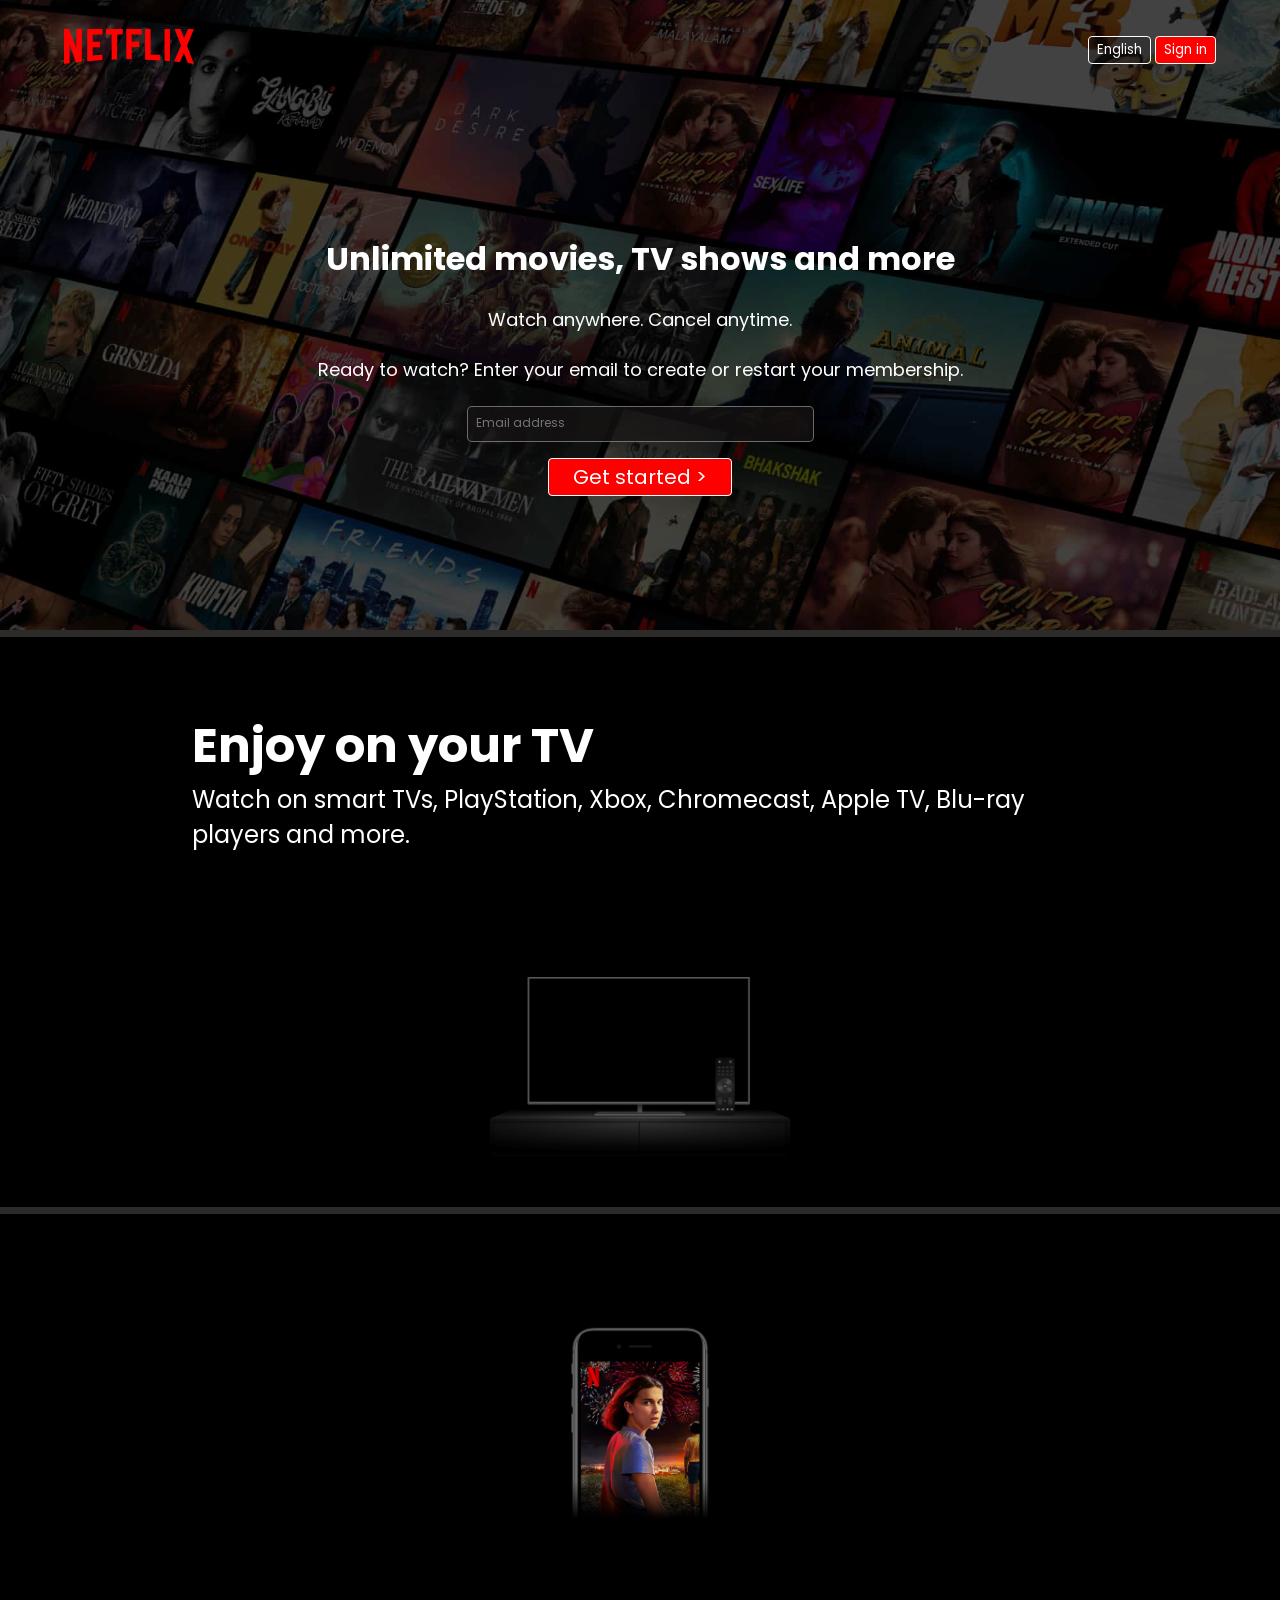
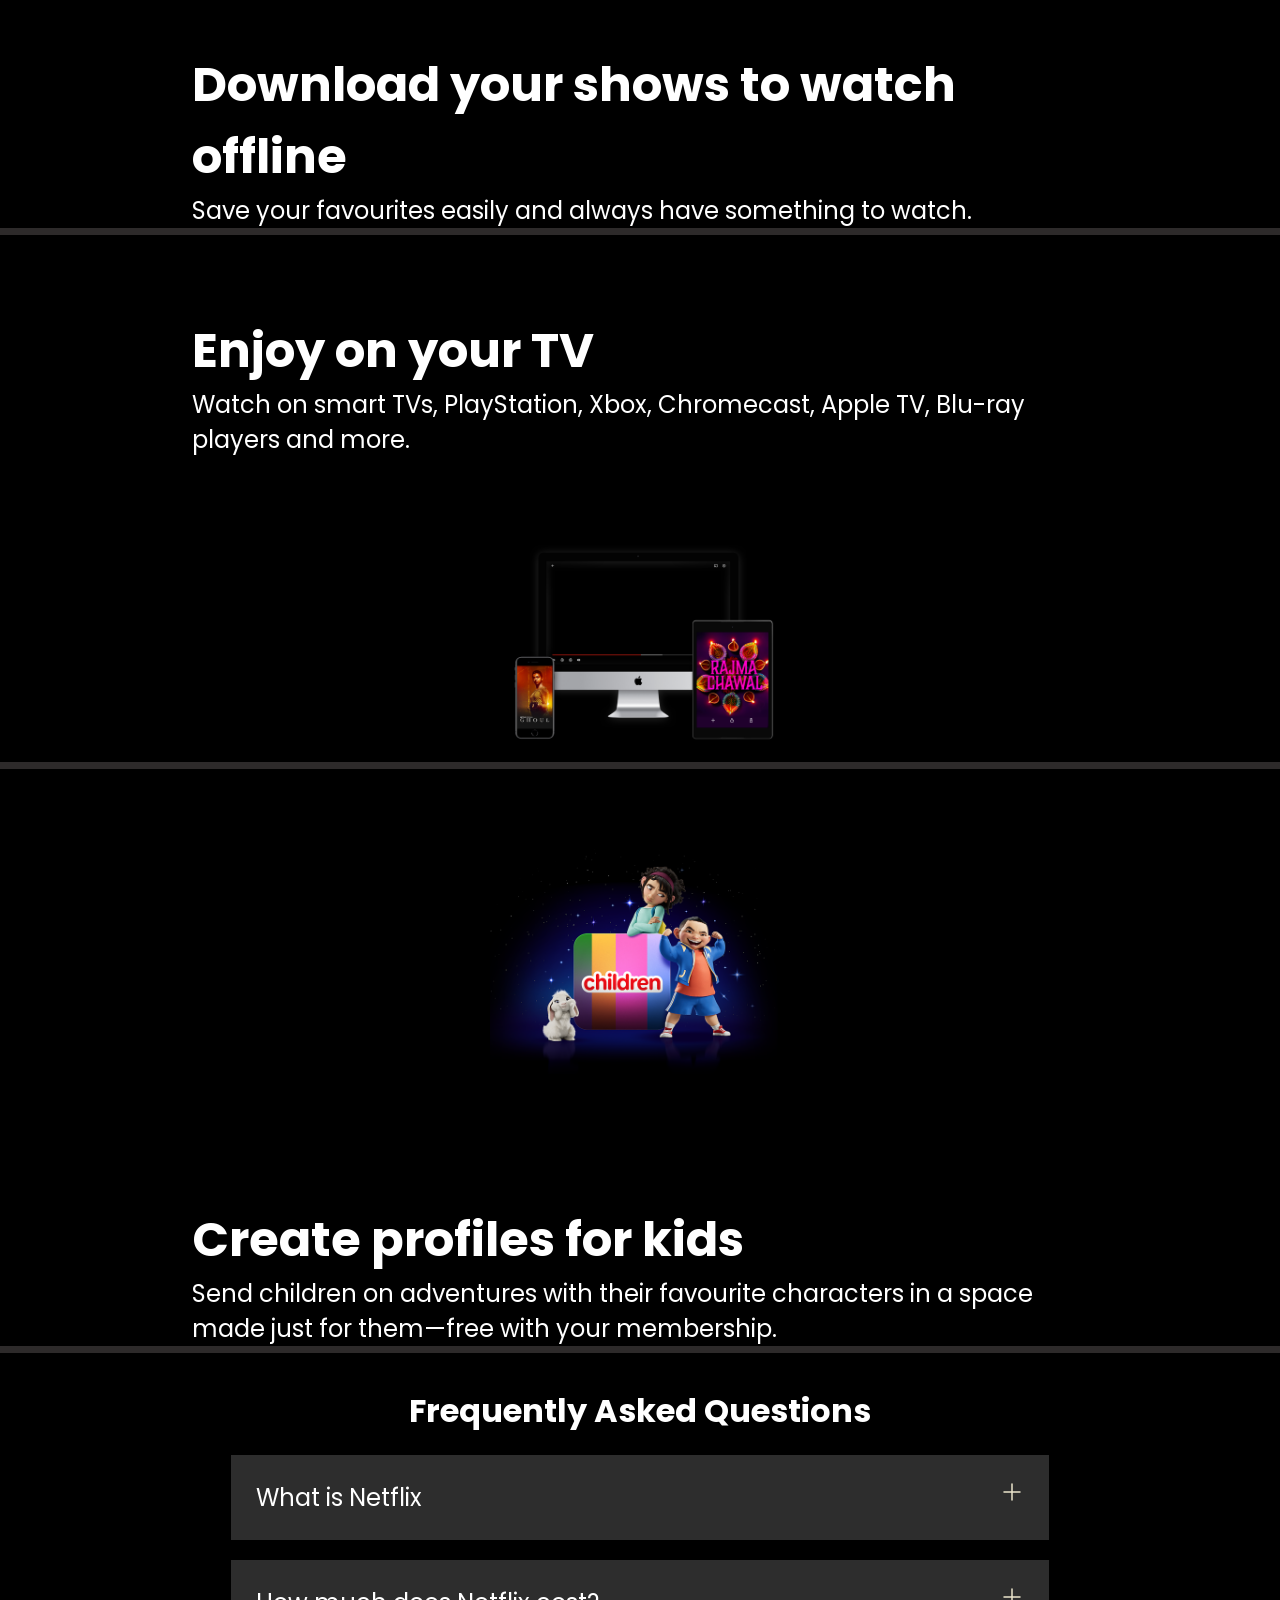
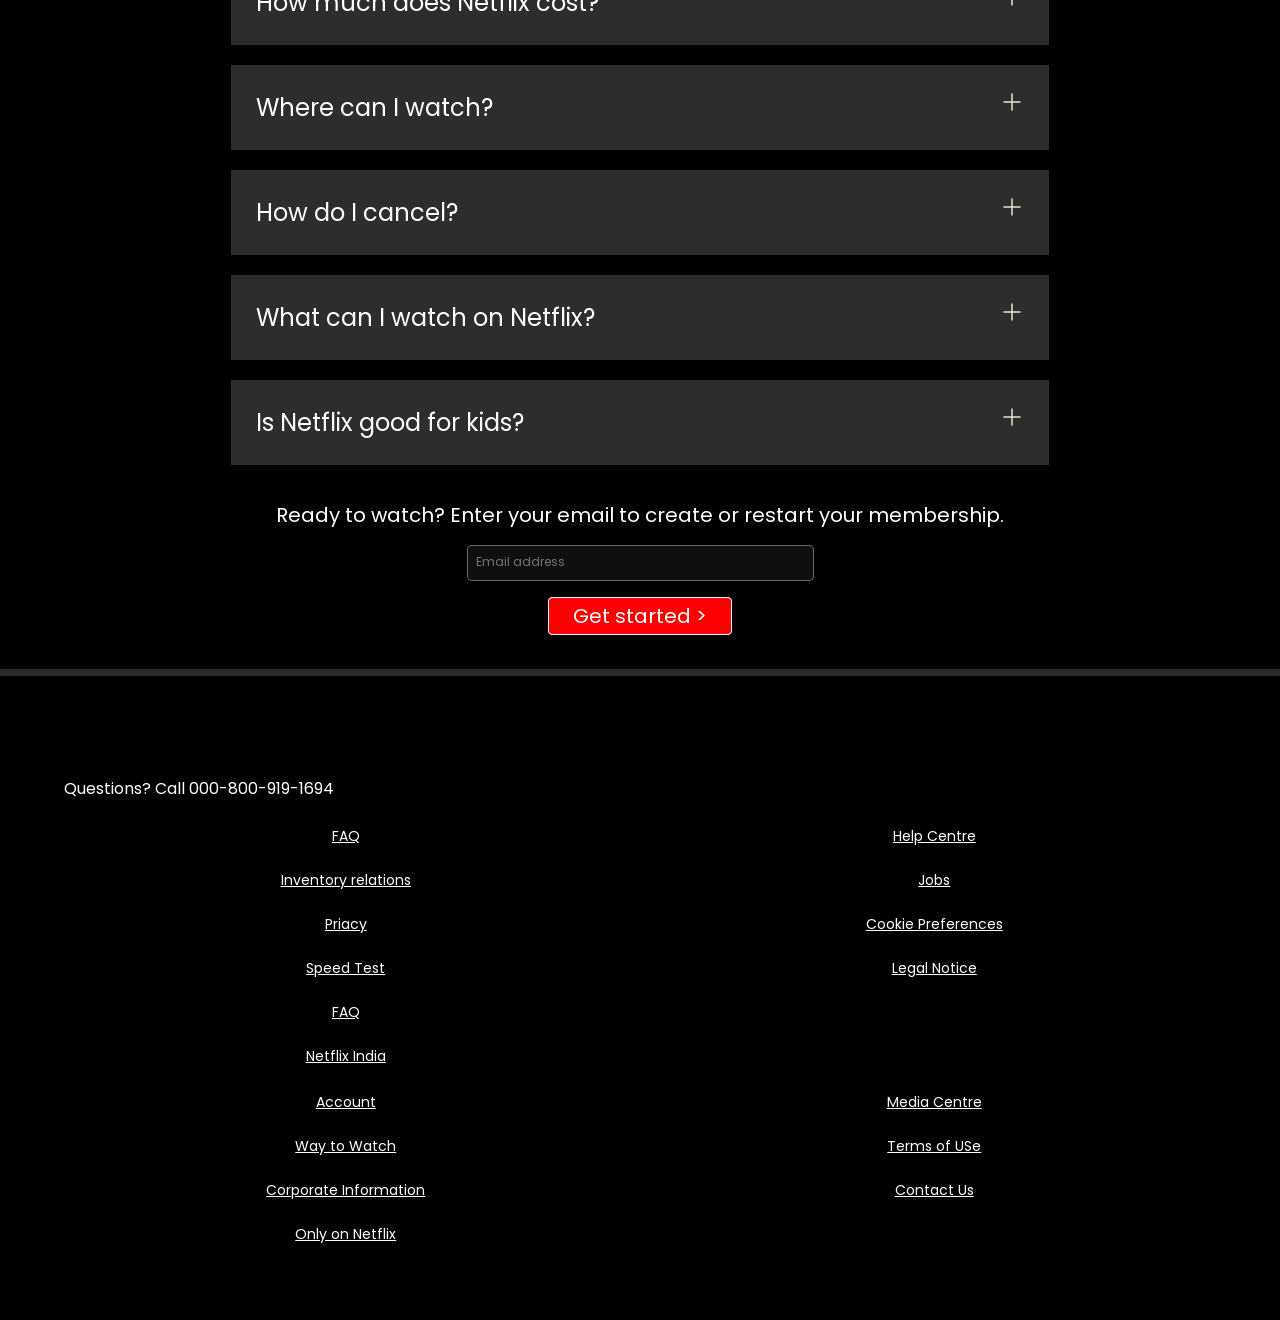
<file: Netflixclone/index.html>
<!DOCTYPE html>
<html lang="en">
<!--40:26-->

<head>
    <meta charset="UTF-8">
    <meta name="viewport" content="width=device-width, initial-scale=1.0">
    <meta name="google-site-verification" content="useQe9jazbWNCc0Xi-dabvLVk4FIL0gzeiuCvfS6pAU" />
    <title>Netflix India – Watch TV Shows Online, Watch Movies Online</title>
    <link rel="icon" type="image/x-icon" href="favicon.ico">
    <link rel="stylesheet" href="style.css">
</head>

<body>

    <div class="main">
        <nav class="flex">
            <span><img width="50" src="assets/images/logo.svg" alt="logo">
            </span>
            <div>
                <button class="btn">English</button>
                <button class="btn btn-red-sm">Sign in</button>
            </div>
        </nav>
        <div class="box">
        </div>
        <div class="hero">
            <span>Unlimited movies, TV shows and more</span>
            <span> Watch anywhere. Cancel anytime.</span>

            <span>Ready to watch? Enter your email to create or restart your membership.</span>

            <div class="hero-buttons">
                <input type="text" placeholder="Email address">
                <button class="btn btn-red">Get started &gt;</button>
            </div>
        </div>
        <div class="separation"></div>

    </div>
    <section class="first">
        <div> <span>Enjoy on your TV</span>
            <span>Watch on smart TVs, PlayStation, Xbox, Chromecast, Apple TV, Blu-ray players and more.</span>
        </div>
        <div class="secImg">
            <img src="assets/images/img2.png" alt="tv">
            <video src="assets/videos/video1.m4v" autoplay loop muted></video>
        </div>
    </section>

    <div class="separation"></div>


    <section class="first second">

        <div class="secImg">
            <img src="assets/images/img3.jpg" alt="img">
        </div>

        <div> <span>Download your shows to watch offline</span>
            <span>
                Save your favourites easily and always have something to watch.

            </span>
        </div>
    </section>

    <div class="separation"></div>
    <section class="first third">
        <div> <span>Enjoy on your TV</span>
            <span>Watch on smart TVs, PlayStation, Xbox, Chromecast, Apple TV, Blu-ray players and more.</span>
        </div>
        <div class="secImg3">


            <img src="assets/images/img4.png" alt="tv">
            <video src="assets/videos/video2.m4v" autoplay loop muted></video>
        </div>
    </section>

    <div class="separation"></div>

    <section class=" first fourth">

        <div class="secImg">
            <img src="assets/images/img5.png" alt="img5">
        </div>

        <div> <span>Create profiles for kids</span>
            <span>
                Send children on adventures with their favourite characters in a space made just for them—free with your
                membership.



            </span>
        </div>
    </section>
    <div class="separation"></div>

    <section class="faq">
        <h2>Frequently Asked Questions</h2>
        <div class="faqbox">
            <span>What is Netflix</span>
            <svg width="24" height="24" viewBox="0 0 24 24" fill="white" xmlns="http://www.w3.org/2000/svg">
                <path d="M12 4V20" stroke="#141B34" stroke-width="1.5" stroke-linecap="round" stroke-linejoin="round" />
                <path d="M4 12H20" stroke="#141B34" stroke-width="1.5" stroke-linecap="round" stroke-linejoin="round" />
            </svg>

        </div>

        <div class="faqbox">
            <span>How much does Netflix cost?</span>
            <svg width="24" height="24" viewBox="0 0 24 24" fill="white" xmlns="http://www.w3.org/2000/svg">
                <path d="M12 4V20" stroke="#141B34" stroke-width="1.5" stroke-linecap="round" stroke-linejoin="round" />
                <path d="M4 12H20" stroke="#141B34" stroke-width="1.5" stroke-linecap="round" stroke-linejoin="round" />
            </svg>

        </div>

        <div class="faqbox">
            <span>Where can I watch?</span>
            <svg width="24" height="24" viewBox="0 0 24 24" fill="white" xmlns="http://www.w3.org/2000/svg">
                <path d="M12 4V20" stroke="#141B34" stroke-width="1.5" stroke-linecap="round" stroke-linejoin="round" />
                <path d="M4 12H20" stroke="#141B34" stroke-width="1.5" stroke-linecap="round" stroke-linejoin="round" />
            </svg>

        </div>

        <div class="faqbox">
            <span>How do I cancel?</span>
            <svg width="24" height="24" viewBox="0 0 24 24" fill="white" xmlns="http://www.w3.org/2000/svg">
                <path d="M12 4V20" stroke="#141B34" stroke-width="1.5" stroke-linecap="round" stroke-linejoin="round" />
                <path d="M4 12H20" stroke="#141B34" stroke-width="1.5" stroke-linecap="round" stroke-linejoin="round" />
            </svg>

        </div>

        <div class="faqbox">
            <span>What can I watch on Netflix?</span>
            <svg width="24" height="24" viewBox="0 0 24 24" fill="white" xmlns="http://www.w3.org/2000/svg">
                <path d="M12 4V20" stroke="#141B34" stroke-width="1.5" stroke-linecap="round" stroke-linejoin="round" />
                <path d="M4 12H20" stroke="#141B34" stroke-width="1.5" stroke-linecap="round" stroke-linejoin="round" />
            </svg>

        </div>

        <div class="faqbox">
            <span>Is Netflix good for kids?</span>
            <svg width="24" height="24" viewBox="0 0 24 24" fill="white" xmlns="http://www.w3.org/2000/svg">
                <path d="M12 4V20" stroke="#141B34" stroke-width="1.5" stroke-linecap="round" stroke-linejoin="round" />
                <path d="M4 12H20" stroke="#141B34" stroke-width="1.5" stroke-linecap="round" stroke-linejoin="round" />
            </svg>

        </div>


        <div class="ready">Ready to watch? Enter your email to create or restart your membership.</div>
        <div class="hero-buttons">
            <input type="text" placeholder="Email address">
            <button class="btn btn-red">Get started &gt;</button>
        </div>

    </section>
    <div class="separation"></div>

    <footer>
         <div class="questions">
        Questions? Call 000-800-919-1694
    </div>
        <div class="footer">
           

            <div class="footer-item">

                <a href="faq">FAQ</a>
                <a href="faq">Inventory relations</a>
                <a href="faq">Priacy</a>
                <a href="faq">Speed Test</a>
                <a href="faq">FAQ</a>
                <a href="faq">Netflix India</a>
            </div>

            <div class="footer-item">
                <a href="faq">Help Centre</a>
                <a href="faq">Jobs</a>
                <a href="faq">Cookie Preferences</a>
                <a href="faq">Legal Notice</a>
            </div>

            <div class="footer-item">
                <a href="faq">Account</a>
                <a href="faq">Way to Watch</a>
                <a href="faq">Corporate Information</a>
                <a href="faq">Only on Netflix</a>

            </div>

            <div class="footer-item">
                <a href="faq">Media Centre</a>
                <a href="faq">Terms of USe </a>
                <a href="faq">Contact Us</a>

            </div>
        </div>

    </footer>

</body>

</html>
</file>
<file: Netflixclone/style.css>
@import url('https://fonts.googleapis.com/css2?family=Martel+Sans:wght@200;300;400;600;700;800;900&family=Poppins:ital,wght@0,100;0,200;0,300;0,400;0,500;0,600;0,700;0,800;0,900;1,100;1,200;1,300;1,400;1,500;1,600;1,700;1,800;1,900&display=swap');

* {
    margin: 0;
    padding: 0;
    font-family: "Poppins", sans-serif;
}

body {
    background-color: black;
}

.main {
    background-image: url("assets/images/bg.jpg");
    background-position: center center;
    background-size: max(1200px, 100vw);
    background-repeat: no-repeat;
    height: 70vh;
    position: relative
}

.main>.box {
    height: 70vh;
    width: 100%;
    opacity: 0.65;
    position: absolute;
    top: 0;
    background-color: black;
}

nav {
    max-width: 60vw;
    justify-content: space-between;
    margin: auto;
    display: flex;
    /* justify-content: center; */
    align-items: center;
    height: 100px;
}

nav img {
    width: 130px;
    position: relative;
    z-index: 1;
}

nav button {
    position: relative;
    z-index: 1;
}

.hero {
    font-family: "Martel Sans", sans-serif;
    height: calc(100% - 100px);
    display: flex;
    position: relative;
    align-items: center;
    justify-content: center;
    color: white;
    flex-direction: column;
    /* font-size: 50px; */
    gap: 23px;
    padding: 0 30px;
}

.hero>:first-child {
    font-family: poppins;
    font-weight: bolder;
    font-size: 48px;
    text-align: center;
}

.hero>:nth-child(2) {
    font-weight: 400;
    font-size: 24px;
    text-align: center;
}

.hero>:nth-child(3) {
    font-weight: 400;
    font-size: 20px;
    text-align: center;
}

.separation {
    height: 7px;
    background-color: rgb(45, 42, 42);
}

.btn {
    padding: 3px 8px;
    font-weight: 400;
    background-color: white;
    color: white;
    background-color: rgba(23, 21, 21, 0.323);
    border: 1px solid white;
    border-radius: 4px;
    cursor: pointer;
}

.btn-red {
    background-color: red;
    color: white;
    padding: 3px 24px;
    font-size: 20px;
    border-radius: 4px;
    font-weight: 400;

}

.btn-red-sm {
    background-color: red;
    color: white;

}

.hero-buttons {
    display: flex;
    justify-content: center;
    align-items: center;
    gap: 15px;
}

.main input {
    color: white;
    padding: 7px 105px 9px 8px;
    /*padding:t    r    b   l */
    font-size: 12px;
    border-radius: 5px;
    background-color: rgba(23, 21, 21, 0.7);
    border: 1px solid rgba(247, 242, 242, 0.4);
}

.first{
    display: flex;
    justify-content: center;
    align-items: center;
    margin: auto;
    max-width: 70vw;
    color: white;
}



.secImg {
    position: relative;
}

.secImg img {
    width: 555px;
    position: relative;
    z-index: 10;
    padding-bottom: 50px;
}

.secImg video {
    position: absolute;
    top: 51px;
    right: 0;
    width: 545px;
}

section.first>div{
    margin-top: 80px;
    display: flex;
    flex-direction: column;
}

.first div :first-child{
    font-size: 48px;
    font-weight: bolder;
}

.first div :nth-child(2){
    font-size: 24px;
    font-weight: 200px;
    
}

.fourth> .secImg video{
    position: absolute;
    top: 0;
    width: 500px;

}

.secImg3{
    position: relative;
}

.secImg3 img {
    width: 555px;
    position: relative;
    z-index: 10;
}

.secImg3 video{
    position: absolute;
    top: 40px;
    right: 100;
    align-self: center;
    width: 65%;
    /* top: 10; */
}

.faq{
    background: black;
    color: white;
    padding: 34px;
}
.faq h2{
    text-align: center;
    font-size: 48px;
}

.faqbox:hover{
   
    background-color: #414141;
}

.faq svg{
    filter: invert(1);
    /* to change color of pplus form white to black */
}
.faqbox{
    /* transition: all 1s ease-out; */
    cursor: pointer;
    display: flex;
    justify-content: space-between;
    background-color: #2d2d2d;
    /* width: 100%; */
    padding: 25px;
    max-width: 60vw;
    /* height: 4vh; */
    margin: 20px auto;
    font-size: 24px;
    
}

.faq input {
    color: white;
    padding: 7px 105px 9px 8px;
    /*padding:t    r    b   l */
    font-size: 12px;
    border-radius: 5px;
    background-color: rgba(23, 21, 21, 0.7);
    border: 1px solid rgba(247, 242, 242, 0.4);
}

.ready{
    display: flex;
    align-items: center;
    justify-content: center;
    padding: 15px;
    font-size: 20px;
}

.footer{
    display:grid;
    grid-template-columns: 1fr 1fr 1fr 1fr;
   color: white;
   
   /* max-width: 60vw;
   margin: auto; */
}



footer{ 

    color: white;
    max-width: 60vw;
    margin: auto;

    
}

.footer a{
    color: white;
    /* text-decoration: none;
     */
     font-size: 14px;

}

footer .questions {
    padding: 25px 0;
}

.footer-item{
    display: flex;
    flex-direction: column;
    gap: 10px;
    
   
}


@media screen and (max-width: 1300px){

    nav{
        max-width: 90vw;
    }
    .secImg img {
        width: 300px
    }

    .secImg video {
        width: 280px;
        right:10px;
    }
    


    .first{
        flex-wrap: wrap;
    }

    .hero> :nth-child(1) {
        font-size: 32px;
    }

    .hero> :nth-child(2) {
        font-size: 18px;
    }

    .hero> :nth-child(3) {
        font-size: 18px;
    }

    .hero-buttons {
        display: flex;
        flex-direction: column;
        align-items: center;
        justify-content: center;
        gap: 16px;
    }

    .faq h2 {
        text-align: center;
        font-size: 32px;
    }

    footer {
        max-width: 90vw;
        padding: 75px 0;
    }

    .footer-item{
        align-items: center;
    }


    .secImg3 img{
        width: 300px;

    }

    .secImg3 video{
        width: 65%;
        top: 20px;
    }
 
    
}



@media screen and (max-width: 1300px) {

    .footer {
        display: grid;
        grid-template-columns: 1fr 1fr;
        gap: 25px;
    }
}


.footer a {
    font-size: 14px;
    color: white;
}

.footer-item {
    display: flex;
    flex-direction: column;
    gap: 23px;
}
</file>
